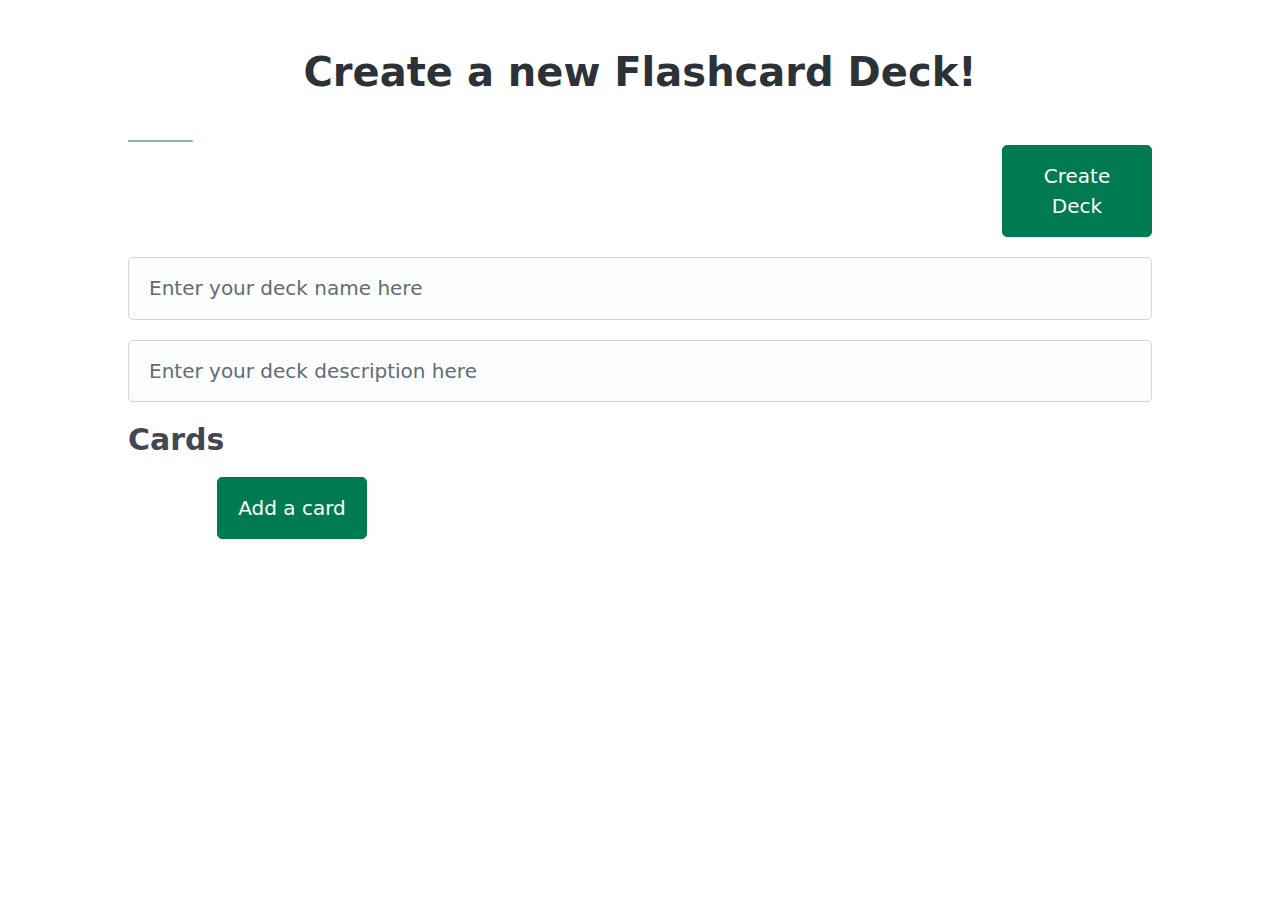
<file: templates/createdeck.html>
<!DOCTYPE html>
<html lang="en">
<head>
    <meta charset="UTF-8">
    <meta name="viewport" content="width=device-width, initial-scale=1.0">
    <title>My Flashcard App</title>
    <link rel="stylesheet" href="../static/pico.blue.css">
    <link rel="stylesheet" href="../static/styles.css">
    <link rel="stylesheet" href="../static/createDeck.css">
    <script src="/scripts/htmx.js"></script>
    <script src="/scripts/deleteCard.js"></script>
</head>
<body>
    <h1>Create a new Flashcard Deck!</h1>
    <a href="/">cancel</a>
    <form action="/createdeck" method="post">
        <button  id="createButton" type="submit">Create Deck</button>
        <input type="text" required placeholder="Enter your deck name here" name="deck_name">
        <input type="text" required placeholder="Enter your deck description here" name="description">
        <h3>Cards</h3>
        <ol id="cards">
            
            <div id="addCardButtonContainer">
                <button id="replaceme"
                        type="button"
                        hx-get="/createcardtemplate"
                        hx-target="#replaceme"
                        hx-swap="outerHTML">
                    
                        Add a card
                </button>
            </div>
            
        </ol>
        
    </form>
</body>
</html>
</file>
<file: static/pico.blue.css>
@charset "UTF-8";
/*!
 * Pico CSS ✨ v2.1.1 (https://picocss.com)
 * Copyright 2019-2025 - Licensed under MIT
 */
/**
 * Styles
 */
:root,
:host {
  --pico-font-family-emoji: "Apple Color Emoji", "Segoe UI Emoji", "Segoe UI Symbol", "Noto Color Emoji";
  --pico-font-family-sans-serif: system-ui, "Segoe UI", Roboto, Oxygen, Ubuntu, Cantarell, Helvetica, Arial, "Helvetica Neue", sans-serif, var(--pico-font-family-emoji);
  --pico-font-family-monospace: ui-monospace, SFMono-Regular, "SF Mono", Menlo, Consolas, "Liberation Mono", monospace, var(--pico-font-family-emoji);
  --pico-font-family: var(--pico-font-family-sans-serif);
  --pico-line-height: 1.5;
  --pico-font-weight: 400;
  --pico-font-size: 100%;
  --pico-text-underline-offset: 0.1rem;
  --pico-border-radius: 0.25rem;
  --pico-border-width: 0.0625rem;
  --pico-outline-width: 0.125rem;
  --pico-transition: 0.2s ease-in-out;
  --pico-spacing: 1rem;
  --pico-typography-spacing-vertical: 1rem;
  --pico-block-spacing-vertical: var(--pico-spacing);
  --pico-block-spacing-horizontal: var(--pico-spacing);
  --pico-form-element-spacing-vertical: 0.75rem;
  --pico-form-element-spacing-horizontal: 1rem;
  --pico-group-box-shadow: 0 0 0 rgba(0, 0, 0, 0);
  --pico-group-box-shadow-focus-with-button: 0 0 0 var(--pico-outline-width) var(--pico-primary-focus);
  --pico-group-box-shadow-focus-with-input: 0 0 0 0.0625rem var(--pico-form-element-border-color);
  --pico-modal-overlay-backdrop-filter: blur(0.375rem);
  --pico-nav-element-spacing-vertical: 1rem;
  --pico-nav-element-spacing-horizontal: 0.5rem;
  --pico-nav-link-spacing-vertical: 0.5rem;
  --pico-nav-link-spacing-horizontal: 0.5rem;
  --pico-nav-breadcrumb-divider: ">";
  --pico-icon-checkbox: url("data:image/svg+xml,%3Csvg xmlns='http://www.w3.org/2000/svg' width='24' height='24' viewBox='0 0 24 24' fill='none' stroke='rgb(255, 255, 255)' stroke-width='4' stroke-linecap='round' stroke-linejoin='round'%3E%3Cpolyline points='20 6 9 17 4 12'%3E%3C/polyline%3E%3C/svg%3E");
  --pico-icon-minus: url("data:image/svg+xml,%3Csvg xmlns='http://www.w3.org/2000/svg' width='24' height='24' viewBox='0 0 24 24' fill='none' stroke='rgb(255, 255, 255)' stroke-width='4' stroke-linecap='round' stroke-linejoin='round'%3E%3Cline x1='5' y1='12' x2='19' y2='12'%3E%3C/line%3E%3C/svg%3E");
  --pico-icon-chevron: url("data:image/svg+xml,%3Csvg xmlns='http://www.w3.org/2000/svg' width='24' height='24' viewBox='0 0 24 24' fill='none' stroke='rgb(136, 145, 164)' stroke-width='2' stroke-linecap='round' stroke-linejoin='round'%3E%3Cpolyline points='6 9 12 15 18 9'%3E%3C/polyline%3E%3C/svg%3E");
  --pico-icon-date: url("data:image/svg+xml,%3Csvg xmlns='http://www.w3.org/2000/svg' width='24' height='24' viewBox='0 0 24 24' fill='none' stroke='rgb(136, 145, 164)' stroke-width='2' stroke-linecap='round' stroke-linejoin='round'%3E%3Crect x='3' y='4' width='18' height='18' rx='2' ry='2'%3E%3C/rect%3E%3Cline x1='16' y1='2' x2='16' y2='6'%3E%3C/line%3E%3Cline x1='8' y1='2' x2='8' y2='6'%3E%3C/line%3E%3Cline x1='3' y1='10' x2='21' y2='10'%3E%3C/line%3E%3C/svg%3E");
  --pico-icon-time: url("data:image/svg+xml,%3Csvg xmlns='http://www.w3.org/2000/svg' width='24' height='24' viewBox='0 0 24 24' fill='none' stroke='rgb(136, 145, 164)' stroke-width='2' stroke-linecap='round' stroke-linejoin='round'%3E%3Ccircle cx='12' cy='12' r='10'%3E%3C/circle%3E%3Cpolyline points='12 6 12 12 16 14'%3E%3C/polyline%3E%3C/svg%3E");
  --pico-icon-search: url("data:image/svg+xml,%3Csvg xmlns='http://www.w3.org/2000/svg' width='24' height='24' viewBox='0 0 24 24' fill='none' stroke='rgb(136, 145, 164)' stroke-width='1.5' stroke-linecap='round' stroke-linejoin='round'%3E%3Ccircle cx='11' cy='11' r='8'%3E%3C/circle%3E%3Cline x1='21' y1='21' x2='16.65' y2='16.65'%3E%3C/line%3E%3C/svg%3E");
  --pico-icon-close: url("data:image/svg+xml,%3Csvg xmlns='http://www.w3.org/2000/svg' width='24' height='24' viewBox='0 0 24 24' fill='none' stroke='rgb(136, 145, 164)' stroke-width='3' stroke-linecap='round' stroke-linejoin='round'%3E%3Cline x1='18' y1='6' x2='6' y2='18'%3E%3C/line%3E%3Cline x1='6' y1='6' x2='18' y2='18'%3E%3C/line%3E%3C/svg%3E");
  --pico-icon-loading: url("data:image/svg+xml,%3Csvg fill='none' height='24' width='24' viewBox='0 0 24 24' xmlns='http://www.w3.org/2000/svg' %3E%3Cstyle%3E g %7B animation: rotate 2s linear infinite; transform-origin: center center; %7D circle %7B stroke-dasharray: 75,100; stroke-dashoffset: -5; animation: dash 1.5s ease-in-out infinite; stroke-linecap: round; %7D @keyframes rotate %7B 0%25 %7B transform: rotate(0deg); %7D 100%25 %7B transform: rotate(360deg); %7D %7D @keyframes dash %7B 0%25 %7B stroke-dasharray: 1,100; stroke-dashoffset: 0; %7D 50%25 %7B stroke-dasharray: 44.5,100; stroke-dashoffset: -17.5; %7D 100%25 %7B stroke-dasharray: 44.5,100; stroke-dashoffset: -62; %7D %7D %3C/style%3E%3Cg%3E%3Ccircle cx='12' cy='12' r='10' fill='none' stroke='rgb(136, 145, 164)' stroke-width='4' /%3E%3C/g%3E%3C/svg%3E");
}
@media (min-width: 576px) {
  :root,
  :host {
    --pico-font-size: 106.25%;
  }
}
@media (min-width: 768px) {
  :root,
  :host {
    --pico-font-size: 112.5%;
  }
}
@media (min-width: 1024px) {
  :root,
  :host {
    --pico-font-size: 118.75%;
  }
}
@media (min-width: 1280px) {
  :root,
  :host {
    --pico-font-size: 125%;
  }
}
@media (min-width: 1536px) {
  :root,
  :host {
    --pico-font-size: 131.25%;
  }
}

a {
  --pico-text-decoration: underline;
}

small {
  --pico-font-size: 0.875em;
}

h1,
h2,
h3,
h4,
h5,
h6 {
  --pico-font-weight: 700;
}

h1 {
  --pico-font-size: 2rem;
  --pico-line-height: 1.125;
  --pico-typography-spacing-top: 3rem;
}

h2 {
  --pico-font-size: 1.75rem;
  --pico-line-height: 1.15;
  --pico-typography-spacing-top: 2.625rem;
}

h3 {
  --pico-font-size: 1.5rem;
  --pico-line-height: 1.175;
  --pico-typography-spacing-top: 2.25rem;
}

h4 {
  --pico-font-size: 1.25rem;
  --pico-line-height: 1.2;
  --pico-typography-spacing-top: 1.874rem;
}

h5 {
  --pico-font-size: 1.125rem;
  --pico-line-height: 1.225;
  --pico-typography-spacing-top: 1.6875rem;
}

h6 {
  --pico-font-size: 1rem;
  --pico-line-height: 1.25;
  --pico-typography-spacing-top: 1.5rem;
}

thead th,
thead td,
tfoot th,
tfoot td {
  --pico-font-weight: 600;
  --pico-border-width: 0.1875rem;
}

pre,
code,
kbd,
samp {
  --pico-font-family: var(--pico-font-family-monospace);
}

kbd {
  --pico-font-weight: bolder;
}

input:not([type=submit],
[type=button],
[type=reset],
[type=checkbox],
[type=radio],
[type=file]),
:where(select, textarea) {
  --pico-outline-width: 0.0625rem;
}

[type=search] {
  --pico-border-radius: 5rem;
}

[type=checkbox],
[type=radio] {
  --pico-border-width: 0.125rem;
}

[type=checkbox][role=switch] {
  --pico-border-width: 0.1875rem;
}

[role=search] {
  --pico-border-radius: 5rem;
}

[role=search] button,
[role=search] [type=submit],
[role=search] [type=button],
[role=search] [role=button],
[role=group] button,
[role=group] [type=submit],
[role=group] [type=button],
[role=group] [role=button] {
  --pico-form-element-spacing-horizontal: 2rem;
}

details summary[role=button]::after {
  filter: brightness(0) invert(1);
}

[aria-busy=true]:not(input, select, textarea):is(button, [type=submit], [type=button], [type=reset], [role=button])::before {
  filter: brightness(0) invert(1);
}

/**
 * Color schemes
 */
[data-theme=dark],
:root:not([data-theme=dark]),
:host(:not([data-theme=dark])) {
  color-scheme: light;
  --pico-background-color: #fff;
  --pico-color: #373c44;
  --pico-text-selection-color: rgba(0, 166, 110, 0.25);
  --pico-muted-color: #646b79;
  --pico-muted-border-color: rgb(231, 234, 239.5);
  --pico-primary: #007a50;
  --pico-primary-background: #007a50;
  --pico-primary-border: var(--pico-primary-background);
  --pico-primary-underline: rgba(0, 122, 80, 0.5);
  --pico-primary-hover: #005f3d;
  --pico-primary-hover-background: #006d46;
  --pico-primary-hover-border: var(--pico-primary-hover-background);
  --pico-primary-hover-underline: var(--pico-primary-hover);
  --pico-primary-focus: rgba(0, 166, 110, 0.5);
  --pico-primary-inverse: #fff;
  --pico-secondary: #5d6b89;
  --pico-secondary-background: #525f7a;
  --pico-secondary-border: var(--pico-secondary-background);
  --pico-secondary-underline: rgba(93, 107, 137, 0.5);
  --pico-secondary-hover: #48536b;
  --pico-secondary-hover-background: #48536b;
  --pico-secondary-hover-border: var(--pico-secondary-hover-background);
  --pico-secondary-hover-underline: var(--pico-secondary-hover);
  --pico-secondary-focus: rgba(93, 107, 137, 0.25);
  --pico-secondary-inverse: #fff;
  --pico-contrast: #181c25;
  --pico-contrast-background: #181c25;
  --pico-contrast-border: var(--pico-contrast-background);
  --pico-contrast-underline: rgba(24, 28, 37, 0.5);
  --pico-contrast-hover: #000;
  --pico-contrast-hover-background: #000;
  --pico-contrast-hover-border: var(--pico-contrast-hover-background);
  --pico-contrast-hover-underline: var(--pico-secondary-hover);
  --pico-contrast-focus: rgba(93, 107, 137, 0.25);
  --pico-contrast-inverse: #fff;
  --pico-box-shadow: 0.0145rem 0.029rem 0.174rem rgba(129, 145, 181, 0.01698), 0.0335rem 0.067rem 0.402rem rgba(129, 145, 181, 0.024), 0.0625rem 0.125rem 0.75rem rgba(129, 145, 181, 0.03), 0.1125rem 0.225rem 1.35rem rgba(129, 145, 181, 0.036), 0.2085rem 0.417rem 2.502rem rgba(129, 145, 181, 0.04302), 0.5rem 1rem 6rem rgba(129, 145, 181, 0.06), 0 0 0 0.0625rem rgba(129, 145, 181, 0.015);
  --pico-h1-color: #2d3138;
  --pico-h2-color: #373c44;
  --pico-h3-color: #424751;
  --pico-h4-color: #4d535e;
  --pico-h5-color: #5c6370;
  --pico-h6-color: #646b79;
  --pico-mark-background-color: rgb(252.5, 230.5, 191.5);
  --pico-mark-color: #0f1114;
  --pico-ins-color: rgb(28.5, 105.5, 84);
  --pico-del-color: rgb(136, 56.5, 53);
  --pico-blockquote-border-color: var(--pico-muted-border-color);
  --pico-blockquote-footer-color: var(--pico-muted-color);
  --pico-button-box-shadow: 0 0 0 rgba(0, 0, 0, 0);
  --pico-button-hover-box-shadow: 0 0 0 rgba(0, 0, 0, 0);
  --pico-table-border-color: var(--pico-muted-border-color);
  --pico-table-row-stripped-background-color: rgba(111, 120, 135, 0.0375);
  --pico-code-background-color: rgb(243, 244.5, 246.75);
  --pico-code-color: #646b79;
  --pico-code-kbd-background-color: var(--pico-color);
  --pico-code-kbd-color: var(--pico-background-color);
  --pico-form-element-background-color: rgb(251, 251.5, 252.25);
  --pico-form-element-selected-background-color: #dfe3eb;
  --pico-form-element-border-color: #cfd5e2;
  --pico-form-element-color: #23262c;
  --pico-form-element-placeholder-color: var(--pico-muted-color);
  --pico-form-element-active-background-color: #fff;
  --pico-form-element-active-border-color: var(--pico-primary-border);
  --pico-form-element-focus-color: var(--pico-primary-border);
  --pico-form-element-disabled-opacity: 0.5;
  --pico-form-element-invalid-border-color: rgb(183.5, 105.5, 106.5);
  --pico-form-element-invalid-active-border-color: rgb(200.25, 79.25, 72.25);
  --pico-form-element-invalid-focus-color: var(--pico-form-element-invalid-active-border-color);
  --pico-form-element-valid-border-color: rgb(76, 154.5, 137.5);
  --pico-form-element-valid-active-border-color: rgb(39, 152.75, 118.75);
  --pico-form-element-valid-focus-color: var(--pico-form-element-valid-active-border-color);
  --pico-switch-background-color: #bfc7d9;
  --pico-switch-checked-background-color: var(--pico-primary-background);
  --pico-switch-color: #fff;
  --pico-switch-thumb-box-shadow: 0 0 0 rgba(0, 0, 0, 0);
  --pico-range-border-color: #dfe3eb;
  --pico-range-active-border-color: #bfc7d9;
  --pico-range-thumb-border-color: var(--pico-background-color);
  --pico-range-thumb-color: var(--pico-secondary-background);
  --pico-range-thumb-active-color: var(--pico-primary-background);
  --pico-accordion-border-color: var(--pico-muted-border-color);
  --pico-accordion-active-summary-color: var(--pico-primary-hover);
  --pico-accordion-close-summary-color: var(--pico-color);
  --pico-accordion-open-summary-color: var(--pico-muted-color);
  --pico-card-background-color: var(--pico-background-color);
  --pico-card-border-color: var(--pico-muted-border-color);
  --pico-card-box-shadow: var(--pico-box-shadow);
  --pico-card-sectioning-background-color: rgb(251, 251.5, 252.25);
  --pico-loading-spinner-opacity: 0.5;
  --pico-modal-overlay-background-color: rgba(232, 234, 237, 0.75);
  --pico-progress-background-color: #dfe3eb;
  --pico-progress-color: var(--pico-primary-background);
  --pico-tooltip-background-color: var(--pico-contrast-background);
  --pico-tooltip-color: var(--pico-contrast-inverse);
  --pico-icon-valid: url("data:image/svg+xml,%3Csvg xmlns='http://www.w3.org/2000/svg' width='24' height='24' viewBox='0 0 24 24' fill='none' stroke='rgb(76, 154.5, 137.5)' stroke-width='2' stroke-linecap='round' stroke-linejoin='round'%3E%3Cpolyline points='20 6 9 17 4 12'%3E%3C/polyline%3E%3C/svg%3E");
  --pico-icon-invalid: url("data:image/svg+xml,%3Csvg xmlns='http://www.w3.org/2000/svg' width='24' height='24' viewBox='0 0 24 24' fill='none' stroke='rgb(200.25, 79.25, 72.25)' stroke-width='2' stroke-linecap='round' stroke-linejoin='round'%3E%3Ccircle cx='12' cy='12' r='10'%3E%3C/circle%3E%3Cline x1='12' y1='8' x2='12' y2='12'%3E%3C/line%3E%3Cline x1='12' y1='16' x2='12.01' y2='16'%3E%3C/line%3E%3C/svg%3E");
}
[data-theme=light] input:is([type=submit],
[type=button],
[type=reset],
[type=checkbox],
[type=radio],
[type=file]),
:root:not([data-theme=dark]) input:is([type=submit],
[type=button],
[type=reset],
[type=checkbox],
[type=radio],
[type=file]),
:host(:not([data-theme=dark])) input:is([type=submit],
[type=button],
[type=reset],
[type=checkbox],
[type=radio],
[type=file]) {
  --pico-form-element-focus-color: var(--pico-primary-focus);
}

@media only screen and (prefers-color-scheme: dark) {
  :root:not([data-theme]),
  :host(:not([data-theme])) {
    color-scheme: dark;
    --pico-background-color: rgb(19, 22.5, 30.5);
    --pico-color: #c2c7d0;
    --pico-text-selection-color: rgba(0, 180, 120, 0.1875);
    --pico-muted-color: #7b8495;
    --pico-muted-border-color: #202632;
    --pico-primary: #00b478;
    --pico-primary-background: #007a50;
    --pico-primary-border: var(--pico-primary-background);
    --pico-primary-underline: rgba(0, 180, 120, 0.5);
    --pico-primary-hover: #00cc88;
    --pico-primary-hover-background: #00895a;
    --pico-primary-hover-border: var(--pico-primary-hover-background);
    --pico-primary-hover-underline: var(--pico-primary-hover);
    --pico-primary-focus: rgba(0, 180, 120, 0.375);
    --pico-primary-inverse: #fff;
    --pico-secondary: #969eaf;
    --pico-secondary-background: #525f7a;
    --pico-secondary-border: var(--pico-secondary-background);
    --pico-secondary-underline: rgba(150, 158, 175, 0.5);
    --pico-secondary-hover: #b3b9c5;
    --pico-secondary-hover-background: #5d6b89;
    --pico-secondary-hover-border: var(--pico-secondary-hover-background);
    --pico-secondary-hover-underline: var(--pico-secondary-hover);
    --pico-secondary-focus: rgba(144, 158, 190, 0.25);
    --pico-secondary-inverse: #fff;
    --pico-contrast: #dfe3eb;
    --pico-contrast-background: #eff1f4;
    --pico-contrast-border: var(--pico-contrast-background);
    --pico-contrast-underline: rgba(223, 227, 235, 0.5);
    --pico-contrast-hover: #fff;
    --pico-contrast-hover-background: #fff;
    --pico-contrast-hover-border: var(--pico-contrast-hover-background);
    --pico-contrast-hover-underline: var(--pico-contrast-hover);
    --pico-contrast-focus: rgba(207, 213, 226, 0.25);
    --pico-contrast-inverse: #000;
    --pico-box-shadow: 0.0145rem 0.029rem 0.174rem rgba(7, 8.5, 12, 0.01698), 0.0335rem 0.067rem 0.402rem rgba(7, 8.5, 12, 0.024), 0.0625rem 0.125rem 0.75rem rgba(7, 8.5, 12, 0.03), 0.1125rem 0.225rem 1.35rem rgba(7, 8.5, 12, 0.036), 0.2085rem 0.417rem 2.502rem rgba(7, 8.5, 12, 0.04302), 0.5rem 1rem 6rem rgba(7, 8.5, 12, 0.06), 0 0 0 0.0625rem rgba(7, 8.5, 12, 0.015);
    --pico-h1-color: #f0f1f3;
    --pico-h2-color: #e0e3e7;
    --pico-h3-color: #c2c7d0;
    --pico-h4-color: #b3b9c5;
    --pico-h5-color: #a4acba;
    --pico-h6-color: #8891a4;
    --pico-mark-background-color: #014063;
    --pico-mark-color: #fff;
    --pico-ins-color: #62af9a;
    --pico-del-color: rgb(205.5, 126, 123);
    --pico-blockquote-border-color: var(--pico-muted-border-color);
    --pico-blockquote-footer-color: var(--pico-muted-color);
    --pico-button-box-shadow: 0 0 0 rgba(0, 0, 0, 0);
    --pico-button-hover-box-shadow: 0 0 0 rgba(0, 0, 0, 0);
    --pico-table-border-color: var(--pico-muted-border-color);
    --pico-table-row-stripped-background-color: rgba(111, 120, 135, 0.0375);
    --pico-code-background-color: rgb(26, 30.5, 40.25);
    --pico-code-color: #8891a4;
    --pico-code-kbd-background-color: var(--pico-color);
    --pico-code-kbd-color: var(--pico-background-color);
    --pico-form-element-background-color: rgb(28, 33, 43.5);
    --pico-form-element-selected-background-color: #2a3140;
    --pico-form-element-border-color: #2a3140;
    --pico-form-element-color: #e0e3e7;
    --pico-form-element-placeholder-color: #8891a4;
    --pico-form-element-active-background-color: rgb(26, 30.5, 40.25);
    --pico-form-element-active-border-color: var(--pico-primary-border);
    --pico-form-element-focus-color: var(--pico-primary-border);
    --pico-form-element-disabled-opacity: 0.5;
    --pico-form-element-invalid-border-color: rgb(149.5, 74, 80);
    --pico-form-element-invalid-active-border-color: rgb(183.25, 63.5, 59);
    --pico-form-element-invalid-focus-color: var(--pico-form-element-invalid-active-border-color);
    --pico-form-element-valid-border-color: #2a7b6f;
    --pico-form-element-valid-active-border-color: rgb(22, 137, 105.5);
    --pico-form-element-valid-focus-color: var(--pico-form-element-valid-active-border-color);
    --pico-switch-background-color: #333c4e;
    --pico-switch-checked-background-color: var(--pico-primary-background);
    --pico-switch-color: #fff;
    --pico-switch-thumb-box-shadow: 0 0 0 rgba(0, 0, 0, 0);
    --pico-range-border-color: #202632;
    --pico-range-active-border-color: #2a3140;
    --pico-range-thumb-border-color: var(--pico-background-color);
    --pico-range-thumb-color: var(--pico-secondary-background);
    --pico-range-thumb-active-color: var(--pico-primary-background);
    --pico-accordion-border-color: var(--pico-muted-border-color);
    --pico-accordion-active-summary-color: var(--pico-primary-hover);
    --pico-accordion-close-summary-color: var(--pico-color);
    --pico-accordion-open-summary-color: var(--pico-muted-color);
    --pico-card-background-color: #181c25;
    --pico-card-border-color: var(--pico-card-background-color);
    --pico-card-box-shadow: var(--pico-box-shadow);
    --pico-card-sectioning-background-color: rgb(26, 30.5, 40.25);
    --pico-loading-spinner-opacity: 0.5;
    --pico-modal-overlay-background-color: rgba(7.5, 8.5, 10, 0.75);
    --pico-progress-background-color: #202632;
    --pico-progress-color: var(--pico-primary-background);
    --pico-tooltip-background-color: var(--pico-contrast-background);
    --pico-tooltip-color: var(--pico-contrast-inverse);
    --pico-icon-valid: url("data:image/svg+xml,%3Csvg xmlns='http://www.w3.org/2000/svg' width='24' height='24' viewBox='0 0 24 24' fill='none' stroke='rgb(42, 123, 111)' stroke-width='2' stroke-linecap='round' stroke-linejoin='round'%3E%3Cpolyline points='20 6 9 17 4 12'%3E%3C/polyline%3E%3C/svg%3E");
    --pico-icon-invalid: url("data:image/svg+xml,%3Csvg xmlns='http://www.w3.org/2000/svg' width='24' height='24' viewBox='0 0 24 24' fill='none' stroke='rgb(149.5, 74, 80)' stroke-width='2' stroke-linecap='round' stroke-linejoin='round'%3E%3Ccircle cx='12' cy='12' r='10'%3E%3C/circle%3E%3Cline x1='12' y1='8' x2='12' y2='12'%3E%3C/line%3E%3Cline x1='12' y1='16' x2='12.01' y2='16'%3E%3C/line%3E%3C/svg%3E");
  }
  :root:not([data-theme]) input:is([type=submit],
  [type=button],
  [type=reset],
  [type=checkbox],
  [type=radio],
  [type=file]),
  :host(:not([data-theme])) input:is([type=submit],
  [type=button],
  [type=reset],
  [type=checkbox],
  [type=radio],
  [type=file]) {
    --pico-form-element-focus-color: var(--pico-primary-focus);
  }
}
[data-theme=dark] {
  color-scheme: dark;
  --pico-background-color: rgb(19, 22.5, 30.5);
  --pico-color: #c2c7d0;
  --pico-text-selection-color: rgba(0, 180, 120, 0.1875);
  --pico-muted-color: #7b8495;
  --pico-muted-border-color: #202632;
  --pico-primary: #00b478;
  --pico-primary-background: #007a50;
  --pico-primary-border: var(--pico-primary-background);
  --pico-primary-underline: rgba(0, 180, 120, 0.5);
  --pico-primary-hover: #00cc88;
  --pico-primary-hover-background: #00895a;
  --pico-primary-hover-border: var(--pico-primary-hover-background);
  --pico-primary-hover-underline: var(--pico-primary-hover);
  --pico-primary-focus: rgba(0, 180, 120, 0.375);
  --pico-primary-inverse: #fff;
  --pico-secondary: #969eaf;
  --pico-secondary-background: #525f7a;
  --pico-secondary-border: var(--pico-secondary-background);
  --pico-secondary-underline: rgba(150, 158, 175, 0.5);
  --pico-secondary-hover: #b3b9c5;
  --pico-secondary-hover-background: #5d6b89;
  --pico-secondary-hover-border: var(--pico-secondary-hover-background);
  --pico-secondary-hover-underline: var(--pico-secondary-hover);
  --pico-secondary-focus: rgba(144, 158, 190, 0.25);
  --pico-secondary-inverse: #fff;
  --pico-contrast: #dfe3eb;
  --pico-contrast-background: #eff1f4;
  --pico-contrast-border: var(--pico-contrast-background);
  --pico-contrast-underline: rgba(223, 227, 235, 0.5);
  --pico-contrast-hover: #fff;
  --pico-contrast-hover-background: #fff;
  --pico-contrast-hover-border: var(--pico-contrast-hover-background);
  --pico-contrast-hover-underline: var(--pico-contrast-hover);
  --pico-contrast-focus: rgba(207, 213, 226, 0.25);
  --pico-contrast-inverse: #000;
  --pico-box-shadow: 0.0145rem 0.029rem 0.174rem rgba(7, 8.5, 12, 0.01698), 0.0335rem 0.067rem 0.402rem rgba(7, 8.5, 12, 0.024), 0.0625rem 0.125rem 0.75rem rgba(7, 8.5, 12, 0.03), 0.1125rem 0.225rem 1.35rem rgba(7, 8.5, 12, 0.036), 0.2085rem 0.417rem 2.502rem rgba(7, 8.5, 12, 0.04302), 0.5rem 1rem 6rem rgba(7, 8.5, 12, 0.06), 0 0 0 0.0625rem rgba(7, 8.5, 12, 0.015);
  --pico-h1-color: #f0f1f3;
  --pico-h2-color: #e0e3e7;
  --pico-h3-color: #c2c7d0;
  --pico-h4-color: #b3b9c5;
  --pico-h5-color: #a4acba;
  --pico-h6-color: #8891a4;
  --pico-mark-background-color: #014063;
  --pico-mark-color: #fff;
  --pico-ins-color: #62af9a;
  --pico-del-color: rgb(205.5, 126, 123);
  --pico-blockquote-border-color: var(--pico-muted-border-color);
  --pico-blockquote-footer-color: var(--pico-muted-color);
  --pico-button-box-shadow: 0 0 0 rgba(0, 0, 0, 0);
  --pico-button-hover-box-shadow: 0 0 0 rgba(0, 0, 0, 0);
  --pico-table-border-color: var(--pico-muted-border-color);
  --pico-table-row-stripped-background-color: rgba(111, 120, 135, 0.0375);
  --pico-code-background-color: rgb(26, 30.5, 40.25);
  --pico-code-color: #8891a4;
  --pico-code-kbd-background-color: var(--pico-color);
  --pico-code-kbd-color: var(--pico-background-color);
  --pico-form-element-background-color: rgb(28, 33, 43.5);
  --pico-form-element-selected-background-color: #2a3140;
  --pico-form-element-border-color: #2a3140;
  --pico-form-element-color: #e0e3e7;
  --pico-form-element-placeholder-color: #8891a4;
  --pico-form-element-active-background-color: rgb(26, 30.5, 40.25);
  --pico-form-element-active-border-color: var(--pico-primary-border);
  --pico-form-element-focus-color: var(--pico-primary-border);
  --pico-form-element-disabled-opacity: 0.5;
  --pico-form-element-invalid-border-color: rgb(149.5, 74, 80);
  --pico-form-element-invalid-active-border-color: rgb(183.25, 63.5, 59);
  --pico-form-element-invalid-focus-color: var(--pico-form-element-invalid-active-border-color);
  --pico-form-element-valid-border-color: #2a7b6f;
  --pico-form-element-valid-active-border-color: rgb(22, 137, 105.5);
  --pico-form-element-valid-focus-color: var(--pico-form-element-valid-active-border-color);
  --pico-switch-background-color: #333c4e;
  --pico-switch-checked-background-color: var(--pico-primary-background);
  --pico-switch-color: #fff;
  --pico-switch-thumb-box-shadow: 0 0 0 rgba(0, 0, 0, 0);
  --pico-range-border-color: #202632;
  --pico-range-active-border-color: #2a3140;
  --pico-range-thumb-border-color: var(--pico-background-color);
  --pico-range-thumb-color: var(--pico-secondary-background);
  --pico-range-thumb-active-color: var(--pico-primary-background);
  --pico-accordion-border-color: var(--pico-muted-border-color);
  --pico-accordion-active-summary-color: var(--pico-primary-hover);
  --pico-accordion-close-summary-color: var(--pico-color);
  --pico-accordion-open-summary-color: var(--pico-muted-color);
  --pico-card-background-color: #181c25;
  --pico-card-border-color: var(--pico-card-background-color);
  --pico-card-box-shadow: var(--pico-box-shadow);
  --pico-card-sectioning-background-color: rgb(26, 30.5, 40.25);
  --pico-loading-spinner-opacity: 0.5;
  --pico-modal-overlay-background-color: rgba(7.5, 8.5, 10, 0.75);
  --pico-progress-background-color: #202632;
  --pico-progress-color: var(--pico-primary-background);
  --pico-tooltip-background-color: var(--pico-contrast-background);
  --pico-tooltip-color: var(--pico-contrast-inverse);
  --pico-icon-valid: url("data:image/svg+xml,%3Csvg xmlns='http://www.w3.org/2000/svg' width='24' height='24' viewBox='0 0 24 24' fill='none' stroke='rgb(42, 123, 111)' stroke-width='2' stroke-linecap='round' stroke-linejoin='round'%3E%3Cpolyline points='20 6 9 17 4 12'%3E%3C/polyline%3E%3C/svg%3E");
  --pico-icon-invalid: url("data:image/svg+xml,%3Csvg xmlns='http://www.w3.org/2000/svg' width='24' height='24' viewBox='0 0 24 24' fill='none' stroke='rgb(149.5, 74, 80)' stroke-width='2' stroke-linecap='round' stroke-linejoin='round'%3E%3Ccircle cx='12' cy='12' r='10'%3E%3C/circle%3E%3Cline x1='12' y1='8' x2='12' y2='12'%3E%3C/line%3E%3Cline x1='12' y1='16' x2='12.01' y2='16'%3E%3C/line%3E%3C/svg%3E");
}
[data-theme=dark] input:is([type=submit],
[type=button],
[type=reset],
[type=checkbox],
[type=radio],
[type=file]) {
  --pico-form-element-focus-color: var(--pico-primary-focus);
}

progress,
[type=checkbox],
[type=radio],
[type=range] {
  accent-color: var(--pico-primary);
}

/**
 * Document
 * Content-box & Responsive typography
 */
*,
*::before,
*::after {
  box-sizing: border-box;
  background-repeat: no-repeat;
}

::before,
::after {
  text-decoration: inherit;
  vertical-align: inherit;
}

:where(:root),
:where(:host) {
  -webkit-tap-highlight-color: transparent;
  -webkit-text-size-adjust: 100%;
  -moz-text-size-adjust: 100%;
  text-size-adjust: 100%;
  background-color: var(--pico-background-color);
  color: var(--pico-color);
  font-weight: var(--pico-font-weight);
  font-size: var(--pico-font-size);
  line-height: var(--pico-line-height);
  font-family: var(--pico-font-family);
  text-underline-offset: var(--pico-text-underline-offset);
  text-rendering: optimizeLegibility;
  overflow-wrap: break-word;
  -moz-tab-size: 4;
  -o-tab-size: 4;
  tab-size: 4;
}

/**
 * Landmarks
 */
body {
  width: 100%;
  margin: 0;
}

main {
  display: block;
}

body > header,
body > main,
body > footer {
  width: 100%;
  margin-right: auto;
  margin-left: auto;
  padding: var(--pico-block-spacing-vertical) var(--pico-block-spacing-horizontal);
}
@media (min-width: 576px) {
  body > header,
  body > main,
  body > footer {
    max-width: 510px;
    padding-right: 0;
    padding-left: 0;
  }
}
@media (min-width: 768px) {
  body > header,
  body > main,
  body > footer {
    max-width: 700px;
  }
}
@media (min-width: 1024px) {
  body > header,
  body > main,
  body > footer {
    max-width: 950px;
  }
}
@media (min-width: 1280px) {
  body > header,
  body > main,
  body > footer {
    max-width: 1200px;
  }
}
@media (min-width: 1536px) {
  body > header,
  body > main,
  body > footer {
    max-width: 1450px;
  }
}

/**
 * Section
 */
section {
  margin-bottom: var(--pico-block-spacing-vertical);
}

/**
 * Typography
 */
b,
strong {
  font-weight: bolder;
}

sub,
sup {
  position: relative;
  font-size: 0.75em;
  line-height: 0;
  vertical-align: baseline;
}

sub {
  bottom: -0.25em;
}

sup {
  top: -0.5em;
}

address,
blockquote,
dl,
ol,
p,
pre,
table,
ul {
  margin-top: 0;
  margin-bottom: var(--pico-typography-spacing-vertical);
  color: var(--pico-color);
  font-style: normal;
  font-weight: var(--pico-font-weight);
}

h1,
h2,
h3,
h4,
h5,
h6 {
  margin-top: 0;
  margin-bottom: var(--pico-typography-spacing-vertical);
  color: var(--pico-color);
  font-weight: var(--pico-font-weight);
  font-size: var(--pico-font-size);
  line-height: var(--pico-line-height);
  font-family: var(--pico-font-family);
}

h1 {
  --pico-color: var(--pico-h1-color);
}

h2 {
  --pico-color: var(--pico-h2-color);
}

h3 {
  --pico-color: var(--pico-h3-color);
}

h4 {
  --pico-color: var(--pico-h4-color);
}

h5 {
  --pico-color: var(--pico-h5-color);
}

h6 {
  --pico-color: var(--pico-h6-color);
}

:where(article, address, blockquote, dl, figure, form, ol, p, pre, table, ul) ~ :is(h1, h2, h3, h4, h5, h6) {
  margin-top: var(--pico-typography-spacing-top);
}

p {
  margin-bottom: var(--pico-typography-spacing-vertical);
}

hgroup {
  margin-bottom: var(--pico-typography-spacing-vertical);
}
hgroup > * {
  margin-top: 0;
  margin-bottom: 0;
}
hgroup > *:not(:first-child):last-child {
  --pico-color: var(--pico-muted-color);
  --pico-font-weight: unset;
  font-size: 1rem;
}

:where(ol, ul) li {
  margin-bottom: calc(var(--pico-typography-spacing-vertical) * 0.25);
}

:where(dl, ol, ul) :where(dl, ol, ul) {
  margin: 0;
  margin-top: calc(var(--pico-typography-spacing-vertical) * 0.25);
}

ul li {
  list-style: none;
}

mark {
  padding: 0.125rem 0.25rem;
  background-color: var(--pico-mark-background-color);
  color: var(--pico-mark-color);
  vertical-align: baseline;
}

blockquote {
  display: block;
  margin: var(--pico-typography-spacing-vertical) 0;
  padding: var(--pico-spacing);
  border-right: none;
  border-left: 0.25rem solid var(--pico-blockquote-border-color);
  border-inline-start: 0.25rem solid var(--pico-blockquote-border-color);
  border-inline-end: none;
}
blockquote footer {
  margin-top: calc(var(--pico-typography-spacing-vertical) * 0.5);
  color: var(--pico-blockquote-footer-color);
}

abbr[title] {
  border-bottom: 1px dotted;
  text-decoration: none;
  cursor: help;
}

ins {
  color: var(--pico-ins-color);
  text-decoration: none;
}

del {
  color: var(--pico-del-color);
}

::-moz-selection {
  background-color: var(--pico-text-selection-color);
}

::selection {
  background-color: var(--pico-text-selection-color);
}

/**
 * Link
 */
:where(a:not([role=button])),
[role=link] {
  --pico-color: var(--pico-primary);
  --pico-background-color: transparent;
  --pico-underline: var(--pico-primary-underline);
  outline: none;
  background-color: var(--pico-background-color);
  color: var(--pico-color);
  -webkit-text-decoration: var(--pico-text-decoration);
  text-decoration: var(--pico-text-decoration);
  text-decoration-color: var(--pico-underline);
  text-underline-offset: 0.125em;
  transition: background-color var(--pico-transition), color var(--pico-transition), box-shadow var(--pico-transition), -webkit-text-decoration var(--pico-transition);
  transition: background-color var(--pico-transition), color var(--pico-transition), text-decoration var(--pico-transition), box-shadow var(--pico-transition);
  transition: background-color var(--pico-transition), color var(--pico-transition), text-decoration var(--pico-transition), box-shadow var(--pico-transition), -webkit-text-decoration var(--pico-transition);
}
:where(a:not([role=button])):is([aria-current]:not([aria-current=false]), :hover, :active, :focus),
[role=link]:is([aria-current]:not([aria-current=false]), :hover, :active, :focus) {
  --pico-color: var(--pico-primary-hover);
  --pico-underline: var(--pico-primary-hover-underline);
  --pico-text-decoration: underline;
}
:where(a:not([role=button])):focus-visible,
[role=link]:focus-visible {
  box-shadow: 0 0 0 var(--pico-outline-width) var(--pico-primary-focus);
}

a[role=button] {
  display: inline-block;
}

/**
 * Button
 */
button {
  margin: 0;
  overflow: visible;
  font-family: inherit;
  text-transform: none;
}

button,
[type=submit],
[type=reset],
[type=button] {
  -webkit-appearance: button;
}

button,
[type=submit],
[type=reset],
[type=button],
[type=file]::file-selector-button,
[role=button] {
  --pico-background-color: var(--pico-primary-background);
  --pico-border-color: var(--pico-primary-border);
  --pico-color: var(--pico-primary-inverse);
  --pico-box-shadow: var(--pico-button-box-shadow, 0 0 0 rgba(0, 0, 0, 0));
  padding: var(--pico-form-element-spacing-vertical) var(--pico-form-element-spacing-horizontal);
  border: var(--pico-border-width) solid var(--pico-border-color);
  border-radius: var(--pico-border-radius);
  outline: none;
  background-color: var(--pico-background-color);
  box-shadow: var(--pico-box-shadow);
  color: var(--pico-color);
  font-weight: var(--pico-font-weight);
  font-size: 1rem;
  line-height: var(--pico-line-height);
  text-align: center;
  text-decoration: none;
  cursor: pointer;
  -webkit-user-select: none;
  -moz-user-select: none;
  user-select: none;
  transition: background-color var(--pico-transition), border-color var(--pico-transition), color var(--pico-transition), box-shadow var(--pico-transition);
}
button:is([aria-current]:not([aria-current=false])), button:is(:hover, :active, :focus),
[type=submit]:is([aria-current]:not([aria-current=false])),
[type=submit]:is(:hover, :active, :focus),
[type=reset]:is([aria-current]:not([aria-current=false])),
[type=reset]:is(:hover, :active, :focus),
[type=button]:is([aria-current]:not([aria-current=false])),
[type=button]:is(:hover, :active, :focus),
[type=file]::file-selector-button:is([aria-current]:not([aria-current=false])),
[type=file]::file-selector-button:is(:hover, :active, :focus),
[role=button]:is([aria-current]:not([aria-current=false])),
[role=button]:is(:hover, :active, :focus) {
  --pico-background-color: var(--pico-primary-hover-background);
  --pico-border-color: var(--pico-primary-hover-border);
  --pico-box-shadow: var(--pico-button-hover-box-shadow, 0 0 0 rgba(0, 0, 0, 0));
  --pico-color: var(--pico-primary-inverse);
}
button:focus, button:is([aria-current]:not([aria-current=false])):focus,
[type=submit]:focus,
[type=submit]:is([aria-current]:not([aria-current=false])):focus,
[type=reset]:focus,
[type=reset]:is([aria-current]:not([aria-current=false])):focus,
[type=button]:focus,
[type=button]:is([aria-current]:not([aria-current=false])):focus,
[type=file]::file-selector-button:focus,
[type=file]::file-selector-button:is([aria-current]:not([aria-current=false])):focus,
[role=button]:focus,
[role=button]:is([aria-current]:not([aria-current=false])):focus {
  --pico-box-shadow: var(--pico-button-hover-box-shadow, 0 0 0 rgba(0, 0, 0, 0)), 0 0 0 var(--pico-outline-width) var(--pico-primary-focus);
}

[type=submit],
[type=reset],
[type=button] {
  margin-bottom: var(--pico-spacing);
}

[type=reset],
[type=file]::file-selector-button {
  --pico-background-color: var(--pico-secondary-background);
  --pico-border-color: var(--pico-secondary-border);
  --pico-color: var(--pico-secondary-inverse);
  cursor: pointer;
}
[type=reset]:is([aria-current]:not([aria-current=false]), :hover, :active, :focus),
[type=file]::file-selector-button:is([aria-current]:not([aria-current=false]), :hover, :active, :focus) {
  --pico-background-color: var(--pico-secondary-hover-background);
  --pico-border-color: var(--pico-secondary-hover-border);
  --pico-color: var(--pico-secondary-inverse);
}
[type=reset]:focus,
[type=file]::file-selector-button:focus {
  --pico-box-shadow: var(--pico-button-hover-box-shadow, 0 0 0 rgba(0, 0, 0, 0)), 0 0 0 var(--pico-outline-width) var(--pico-secondary-focus);
}

:where(button, [type=submit], [type=reset], [type=button], [role=button])[disabled],
:where(fieldset[disabled]) :is(button, [type=submit], [type=button], [type=reset], [role=button]) {
  opacity: 0.5;
  pointer-events: none;
}

/**
 * Table
 */
:where(table) {
  width: 100%;
  border-collapse: collapse;
  border-spacing: 0;
  text-indent: 0;
}

th,
td {
  padding: calc(var(--pico-spacing) / 2) var(--pico-spacing);
  border-bottom: var(--pico-border-width) solid var(--pico-table-border-color);
  background-color: var(--pico-background-color);
  color: var(--pico-color);
  font-weight: var(--pico-font-weight);
  text-align: left;
  text-align: start;
}

tfoot th,
tfoot td {
  border-top: var(--pico-border-width) solid var(--pico-table-border-color);
  border-bottom: 0;
}

table.striped tbody tr:nth-child(odd) th,
table.striped tbody tr:nth-child(odd) td {
  background-color: var(--pico-table-row-stripped-background-color);
}

/**
 * Embedded content
 */
:where(audio, canvas, iframe, img, svg, video) {
  vertical-align: middle;
}

audio,
video {
  display: inline-block;
}

audio:not([controls]) {
  display: none;
  height: 0;
}

:where(iframe) {
  border-style: none;
}

img {
  max-width: 100%;
  height: auto;
  border-style: none;
}

:where(svg:not([fill])) {
  fill: currentColor;
}

svg:not(:root),
svg:not(:host) {
  overflow: hidden;
}

/**
 * Code
 */
pre,
code,
kbd,
samp {
  font-size: 0.875em;
  font-family: var(--pico-font-family);
}

pre code,
pre samp {
  font-size: inherit;
  font-family: inherit;
}

pre {
  -ms-overflow-style: scrollbar;
  overflow: auto;
}

pre,
code,
kbd,
samp {
  border-radius: var(--pico-border-radius);
  background: var(--pico-code-background-color);
  color: var(--pico-code-color);
  font-weight: var(--pico-font-weight);
  line-height: initial;
}

code,
kbd,
samp {
  display: inline-block;
  padding: 0.375rem;
}

pre {
  display: block;
  margin-bottom: var(--pico-spacing);
  overflow-x: auto;
}
pre > code,
pre > samp {
  display: block;
  padding: var(--pico-spacing);
  background: none;
  line-height: var(--pico-line-height);
}

kbd {
  background-color: var(--pico-code-kbd-background-color);
  color: var(--pico-code-kbd-color);
  vertical-align: baseline;
}

/**
 * Figure
 */
figure {
  display: block;
  margin: 0;
  padding: 0;
}
figure figcaption {
  padding: calc(var(--pico-spacing) * 0.5) 0;
  color: var(--pico-muted-color);
}

/**
 * Misc
 */
hr {
  height: 0;
  margin: var(--pico-typography-spacing-vertical) 0;
  border: 0;
  border-top: 1px solid var(--pico-muted-border-color);
  color: inherit;
}

[hidden],
template {
  display: none !important;
}

canvas {
  display: inline-block;
}

/**
 * Basics form elements
 */
input,
optgroup,
select,
textarea {
  margin: 0;
  font-size: 1rem;
  line-height: var(--pico-line-height);
  font-family: inherit;
  letter-spacing: inherit;
}

input {
  overflow: visible;
}

select {
  text-transform: none;
}

legend {
  max-width: 100%;
  padding: 0;
  color: inherit;
  white-space: normal;
}

textarea {
  overflow: auto;
}

[type=checkbox],
[type=radio] {
  padding: 0;
}

::-webkit-inner-spin-button,
::-webkit-outer-spin-button {
  height: auto;
}

[type=search] {
  -webkit-appearance: textfield;
  outline-offset: -2px;
}

[type=search]::-webkit-search-decoration {
  -webkit-appearance: none;
}

::-webkit-file-upload-button {
  -webkit-appearance: button;
  font: inherit;
}

::-moz-focus-inner {
  padding: 0;
  border-style: none;
}

:-moz-focusring {
  outline: none;
}

:-moz-ui-invalid {
  box-shadow: none;
}

::-ms-expand {
  display: none;
}

[type=file],
[type=range] {
  padding: 0;
  border-width: 0;
}

input:not([type=checkbox], [type=radio], [type=range]) {
  height: calc(1rem * var(--pico-line-height) + var(--pico-form-element-spacing-vertical) * 2 + var(--pico-border-width) * 2);
}

fieldset {
  width: 100%;
  margin: 0;
  margin-bottom: var(--pico-spacing);
  padding: 0;
  border: 0;
}

label,
fieldset legend {
  display: block;
  margin-bottom: calc(var(--pico-spacing) * 0.375);
  color: var(--pico-color);
  font-weight: var(--pico-form-label-font-weight, var(--pico-font-weight));
}

fieldset legend {
  margin-bottom: calc(var(--pico-spacing) * 0.5);
}

input:not([type=checkbox], [type=radio]),
button[type=submit],
select,
textarea {
  width: 100%;
}

input:not([type=checkbox], [type=radio], [type=range], [type=file]),
select,
textarea {
  -webkit-appearance: none;
  -moz-appearance: none;
  appearance: none;
  padding: var(--pico-form-element-spacing-vertical) var(--pico-form-element-spacing-horizontal);
}

input,
select,
textarea {
  --pico-background-color: var(--pico-form-element-background-color);
  --pico-border-color: var(--pico-form-element-border-color);
  --pico-color: var(--pico-form-element-color);
  --pico-box-shadow: none;
  border: var(--pico-border-width) solid var(--pico-border-color);
  border-radius: var(--pico-border-radius);
  outline: none;
  background-color: var(--pico-background-color);
  box-shadow: var(--pico-box-shadow);
  color: var(--pico-color);
  font-weight: var(--pico-font-weight);
  transition: background-color var(--pico-transition), border-color var(--pico-transition), color var(--pico-transition), box-shadow var(--pico-transition);
}

input:not([type=submit],
[type=button],
[type=reset],
[type=checkbox],
[type=radio],
[readonly]):is(:active, :focus),
:where(select, textarea):not([readonly]):is(:active, :focus) {
  --pico-background-color: var(--pico-form-element-active-background-color);
}

input:not([type=submit], [type=button], [type=reset], [role=switch], [readonly]):is(:active, :focus),
:where(select, textarea):not([readonly]):is(:active, :focus) {
  --pico-border-color: var(--pico-form-element-active-border-color);
}

input:not([type=submit],
[type=button],
[type=reset],
[type=range],
[type=file],
[readonly]):focus,
:where(select, textarea):not([readonly]):focus {
  --pico-box-shadow: 0 0 0 var(--pico-outline-width) var(--pico-form-element-focus-color);
}

input:not([type=submit], [type=button], [type=reset])[disabled],
select[disabled],
textarea[disabled],
label[aria-disabled=true],
:where(fieldset[disabled]) :is(input:not([type=submit], [type=button], [type=reset]), select, textarea) {
  opacity: var(--pico-form-element-disabled-opacity);
  pointer-events: none;
}

label[aria-disabled=true] input[disabled] {
  opacity: 1;
}

:where(input, select, textarea):not([type=checkbox],
[type=radio],
[type=date],
[type=datetime-local],
[type=month],
[type=time],
[type=week],
[type=range])[aria-invalid] {
  padding-right: calc(var(--pico-form-element-spacing-horizontal) + 1.5rem) !important;
  padding-left: var(--pico-form-element-spacing-horizontal);
  padding-inline-start: var(--pico-form-element-spacing-horizontal) !important;
  padding-inline-end: calc(var(--pico-form-element-spacing-horizontal) + 1.5rem) !important;
  background-position: center right 0.75rem;
  background-size: 1rem auto;
  background-repeat: no-repeat;
}
:where(input, select, textarea):not([type=checkbox],
[type=radio],
[type=date],
[type=datetime-local],
[type=month],
[type=time],
[type=week],
[type=range])[aria-invalid=false]:not(select) {
  background-image: var(--pico-icon-valid);
}
:where(input, select, textarea):not([type=checkbox],
[type=radio],
[type=date],
[type=datetime-local],
[type=month],
[type=time],
[type=week],
[type=range])[aria-invalid=true]:not(select) {
  background-image: var(--pico-icon-invalid);
}
:where(input, select, textarea)[aria-invalid=false] {
  --pico-border-color: var(--pico-form-element-valid-border-color);
}
:where(input, select, textarea)[aria-invalid=false]:is(:active, :focus) {
  --pico-border-color: var(--pico-form-element-valid-active-border-color) !important;
}
:where(input, select, textarea)[aria-invalid=false]:is(:active, :focus):not([type=checkbox], [type=radio]) {
  --pico-box-shadow: 0 0 0 var(--pico-outline-width) var(--pico-form-element-valid-focus-color) !important;
}
:where(input, select, textarea)[aria-invalid=true] {
  --pico-border-color: var(--pico-form-element-invalid-border-color);
}
:where(input, select, textarea)[aria-invalid=true]:is(:active, :focus) {
  --pico-border-color: var(--pico-form-element-invalid-active-border-color) !important;
}
:where(input, select, textarea)[aria-invalid=true]:is(:active, :focus):not([type=checkbox], [type=radio]) {
  --pico-box-shadow: 0 0 0 var(--pico-outline-width) var(--pico-form-element-invalid-focus-color) !important;
}

[dir=rtl] :where(input, select, textarea):not([type=checkbox], [type=radio]):is([aria-invalid], [aria-invalid=true], [aria-invalid=false]) {
  background-position: center left 0.75rem;
}

input::placeholder,
input::-webkit-input-placeholder,
textarea::placeholder,
textarea::-webkit-input-placeholder,
select:invalid {
  color: var(--pico-form-element-placeholder-color);
  opacity: 1;
}

input:not([type=checkbox], [type=radio]),
select,
textarea {
  margin-bottom: var(--pico-spacing);
}

select::-ms-expand {
  border: 0;
  background-color: transparent;
}
select:not([multiple], [size]) {
  padding-right: calc(var(--pico-form-element-spacing-horizontal) + 1.5rem);
  padding-left: var(--pico-form-element-spacing-horizontal);
  padding-inline-start: var(--pico-form-element-spacing-horizontal);
  padding-inline-end: calc(var(--pico-form-element-spacing-horizontal) + 1.5rem);
  background-image: var(--pico-icon-chevron);
  background-position: center right 0.75rem;
  background-size: 1rem auto;
  background-repeat: no-repeat;
}
select[multiple] option:checked {
  background: var(--pico-form-element-selected-background-color);
  color: var(--pico-form-element-color);
}

[dir=rtl] select:not([multiple], [size]) {
  background-position: center left 0.75rem;
}

textarea {
  display: block;
  resize: vertical;
}
textarea[aria-invalid] {
  --pico-icon-height: calc(1rem * var(--pico-line-height) + var(--pico-form-element-spacing-vertical) * 2 + var(--pico-border-width) * 2);
  background-position: top right 0.75rem !important;
  background-size: 1rem var(--pico-icon-height) !important;
}

:where(input, select, textarea, fieldset) + small {
  display: block;
  width: 100%;
  margin-top: calc(var(--pico-spacing) * -0.75);
  margin-bottom: var(--pico-spacing);
  color: var(--pico-muted-color);
}
:where(input, select, textarea, fieldset)[aria-invalid=false] + small {
  color: var(--pico-ins-color);
}
:where(input, select, textarea, fieldset)[aria-invalid=true] + small {
  color: var(--pico-del-color);
}

label > :where(input, select, textarea) {
  margin-top: calc(var(--pico-spacing) * 0.25);
}

/**
 * Checkboxes, Radios and Switches
 */
label:has([type=checkbox], [type=radio]) {
  width: -moz-fit-content;
  width: fit-content;
  cursor: pointer;
}

[type=checkbox],
[type=radio] {
  -webkit-appearance: none;
  -moz-appearance: none;
  appearance: none;
  width: 1.25em;
  height: 1.25em;
  margin-top: -0.125em;
  margin-inline-end: 0.5em;
  border-width: var(--pico-border-width);
  vertical-align: middle;
  cursor: pointer;
}
[type=checkbox]::-ms-check,
[type=radio]::-ms-check {
  display: none;
}
[type=checkbox]:checked, [type=checkbox]:checked:active, [type=checkbox]:checked:focus,
[type=radio]:checked,
[type=radio]:checked:active,
[type=radio]:checked:focus {
  --pico-background-color: var(--pico-primary-background);
  --pico-border-color: var(--pico-primary-border);
  background-image: var(--pico-icon-checkbox);
  background-position: center;
  background-size: 0.75em auto;
  background-repeat: no-repeat;
}
[type=checkbox] ~ label,
[type=radio] ~ label {
  display: inline-block;
  margin-bottom: 0;
  cursor: pointer;
}
[type=checkbox] ~ label:not(:last-of-type),
[type=radio] ~ label:not(:last-of-type) {
  margin-inline-end: 1em;
}

[type=checkbox]:indeterminate {
  --pico-background-color: var(--pico-primary-background);
  --pico-border-color: var(--pico-primary-border);
  background-image: var(--pico-icon-minus);
  background-position: center;
  background-size: 0.75em auto;
  background-repeat: no-repeat;
}

[type=radio] {
  border-radius: 50%;
}
[type=radio]:checked, [type=radio]:checked:active, [type=radio]:checked:focus {
  --pico-background-color: var(--pico-primary-inverse);
  border-width: 0.35em;
  background-image: none;
}

[type=checkbox][role=switch] {
  --pico-background-color: var(--pico-switch-background-color);
  --pico-color: var(--pico-switch-color);
  width: 2.25em;
  height: 1.25em;
  border: var(--pico-border-width) solid var(--pico-border-color);
  border-radius: 1.25em;
  background-color: var(--pico-background-color);
  line-height: 1.25em;
}
[type=checkbox][role=switch]:not([aria-invalid]) {
  --pico-border-color: var(--pico-switch-background-color);
}
[type=checkbox][role=switch]:before {
  display: block;
  aspect-ratio: 1;
  height: 100%;
  border-radius: 50%;
  background-color: var(--pico-color);
  box-shadow: var(--pico-switch-thumb-box-shadow);
  content: "";
  transition: margin 0.1s ease-in-out;
}
[type=checkbox][role=switch]:focus {
  --pico-background-color: var(--pico-switch-background-color);
  --pico-border-color: var(--pico-switch-background-color);
}
[type=checkbox][role=switch]:checked {
  --pico-background-color: var(--pico-switch-checked-background-color);
  --pico-border-color: var(--pico-switch-checked-background-color);
  background-image: none;
}
[type=checkbox][role=switch]:checked::before {
  margin-inline-start: calc(2.25em - 1.25em);
}
[type=checkbox][role=switch][disabled] {
  --pico-background-color: var(--pico-border-color);
}

[type=checkbox][aria-invalid=false]:checked, [type=checkbox][aria-invalid=false]:checked:active, [type=checkbox][aria-invalid=false]:checked:focus,
[type=checkbox][role=switch][aria-invalid=false]:checked,
[type=checkbox][role=switch][aria-invalid=false]:checked:active,
[type=checkbox][role=switch][aria-invalid=false]:checked:focus {
  --pico-background-color: var(--pico-form-element-valid-border-color);
}
[type=checkbox]:checked[aria-invalid=true], [type=checkbox]:checked:active[aria-invalid=true], [type=checkbox]:checked:focus[aria-invalid=true],
[type=checkbox][role=switch]:checked[aria-invalid=true],
[type=checkbox][role=switch]:checked:active[aria-invalid=true],
[type=checkbox][role=switch]:checked:focus[aria-invalid=true] {
  --pico-background-color: var(--pico-form-element-invalid-border-color);
}

[type=checkbox][aria-invalid=false]:checked, [type=checkbox][aria-invalid=false]:checked:active, [type=checkbox][aria-invalid=false]:checked:focus,
[type=radio][aria-invalid=false]:checked,
[type=radio][aria-invalid=false]:checked:active,
[type=radio][aria-invalid=false]:checked:focus,
[type=checkbox][role=switch][aria-invalid=false]:checked,
[type=checkbox][role=switch][aria-invalid=false]:checked:active,
[type=checkbox][role=switch][aria-invalid=false]:checked:focus {
  --pico-border-color: var(--pico-form-element-valid-border-color);
}
[type=checkbox]:checked[aria-invalid=true], [type=checkbox]:checked:active[aria-invalid=true], [type=checkbox]:checked:focus[aria-invalid=true],
[type=radio]:checked[aria-invalid=true],
[type=radio]:checked:active[aria-invalid=true],
[type=radio]:checked:focus[aria-invalid=true],
[type=checkbox][role=switch]:checked[aria-invalid=true],
[type=checkbox][role=switch]:checked:active[aria-invalid=true],
[type=checkbox][role=switch]:checked:focus[aria-invalid=true] {
  --pico-border-color: var(--pico-form-element-invalid-border-color);
}

/**
 * Input type color
 */
[type=color]::-webkit-color-swatch-wrapper {
  padding: 0;
}
[type=color]::-moz-focus-inner {
  padding: 0;
}
[type=color]::-webkit-color-swatch {
  border: 0;
  border-radius: calc(var(--pico-border-radius) * 0.5);
}
[type=color]::-moz-color-swatch {
  border: 0;
  border-radius: calc(var(--pico-border-radius) * 0.5);
}

/**
 * Input type datetime
 */
input:not([type=checkbox], [type=radio], [type=range], [type=file]):is([type=date], [type=datetime-local], [type=month], [type=time], [type=week]) {
  --pico-icon-position: 0.75rem;
  --pico-icon-width: 1rem;
  padding-right: calc(var(--pico-icon-width) + var(--pico-icon-position));
  background-image: var(--pico-icon-date);
  background-position: center right var(--pico-icon-position);
  background-size: var(--pico-icon-width) auto;
  background-repeat: no-repeat;
}
input:not([type=checkbox], [type=radio], [type=range], [type=file])[type=time] {
  background-image: var(--pico-icon-time);
}

[type=date]::-webkit-calendar-picker-indicator,
[type=datetime-local]::-webkit-calendar-picker-indicator,
[type=month]::-webkit-calendar-picker-indicator,
[type=time]::-webkit-calendar-picker-indicator,
[type=week]::-webkit-calendar-picker-indicator {
  width: var(--pico-icon-width);
  margin-right: calc(var(--pico-icon-width) * -1);
  margin-left: var(--pico-icon-position);
  opacity: 0;
}

@-moz-document url-prefix() {
  [type=date],
  [type=datetime-local],
  [type=month],
  [type=time],
  [type=week] {
    padding-right: var(--pico-form-element-spacing-horizontal) !important;
    background-image: none !important;
  }
}
[dir=rtl] :is([type=date], [type=datetime-local], [type=month], [type=time], [type=week]) {
  text-align: right;
}

/**
 * Input type file
 */
[type=file] {
  --pico-color: var(--pico-muted-color);
  margin-left: calc(var(--pico-outline-width) * -1);
  padding: calc(var(--pico-form-element-spacing-vertical) * 0.5) 0;
  padding-left: var(--pico-outline-width);
  border: 0;
  border-radius: 0;
  background: none;
}
[type=file]::file-selector-button {
  margin-right: calc(var(--pico-spacing) / 2);
  padding: calc(var(--pico-form-element-spacing-vertical) * 0.5) var(--pico-form-element-spacing-horizontal);
}
[type=file]:is(:hover, :active, :focus)::file-selector-button {
  --pico-background-color: var(--pico-secondary-hover-background);
  --pico-border-color: var(--pico-secondary-hover-border);
}
[type=file]:focus::file-selector-button {
  --pico-box-shadow: var(--pico-button-hover-box-shadow, 0 0 0 rgba(0, 0, 0, 0)), 0 0 0 var(--pico-outline-width) var(--pico-secondary-focus);
}

/**
 * Input type range
 */
[type=range] {
  -webkit-appearance: none;
  -moz-appearance: none;
  appearance: none;
  width: 100%;
  height: 1.25rem;
  background: none;
}
[type=range]::-webkit-slider-runnable-track {
  width: 100%;
  height: 0.375rem;
  border-radius: var(--pico-border-radius);
  background-color: var(--pico-range-border-color);
  -webkit-transition: background-color var(--pico-transition), box-shadow var(--pico-transition);
  transition: background-color var(--pico-transition), box-shadow var(--pico-transition);
}
[type=range]::-moz-range-track {
  width: 100%;
  height: 0.375rem;
  border-radius: var(--pico-border-radius);
  background-color: var(--pico-range-border-color);
  -moz-transition: background-color var(--pico-transition), box-shadow var(--pico-transition);
  transition: background-color var(--pico-transition), box-shadow var(--pico-transition);
}
[type=range]::-ms-track {
  width: 100%;
  height: 0.375rem;
  border-radius: var(--pico-border-radius);
  background-color: var(--pico-range-border-color);
  -ms-transition: background-color var(--pico-transition), box-shadow var(--pico-transition);
  transition: background-color var(--pico-transition), box-shadow var(--pico-transition);
}
[type=range]::-webkit-slider-thumb {
  -webkit-appearance: none;
  width: 1.25rem;
  height: 1.25rem;
  margin-top: -0.4375rem;
  border: 2px solid var(--pico-range-thumb-border-color);
  border-radius: 50%;
  background-color: var(--pico-range-thumb-color);
  cursor: pointer;
  -webkit-transition: background-color var(--pico-transition), transform var(--pico-transition);
  transition: background-color var(--pico-transition), transform var(--pico-transition);
}
[type=range]::-moz-range-thumb {
  -webkit-appearance: none;
  width: 1.25rem;
  height: 1.25rem;
  margin-top: -0.4375rem;
  border: 2px solid var(--pico-range-thumb-border-color);
  border-radius: 50%;
  background-color: var(--pico-range-thumb-color);
  cursor: pointer;
  -moz-transition: background-color var(--pico-transition), transform var(--pico-transition);
  transition: background-color var(--pico-transition), transform var(--pico-transition);
}
[type=range]::-ms-thumb {
  -webkit-appearance: none;
  width: 1.25rem;
  height: 1.25rem;
  margin-top: -0.4375rem;
  border: 2px solid var(--pico-range-thumb-border-color);
  border-radius: 50%;
  background-color: var(--pico-range-thumb-color);
  cursor: pointer;
  -ms-transition: background-color var(--pico-transition), transform var(--pico-transition);
  transition: background-color var(--pico-transition), transform var(--pico-transition);
}
[type=range]:active, [type=range]:focus-within {
  --pico-range-border-color: var(--pico-range-active-border-color);
  --pico-range-thumb-color: var(--pico-range-thumb-active-color);
}
[type=range]:active::-webkit-slider-thumb {
  transform: scale(1.25);
}
[type=range]:active::-moz-range-thumb {
  transform: scale(1.25);
}
[type=range]:active::-ms-thumb {
  transform: scale(1.25);
}

/**
 * Input type search
 */
input:not([type=checkbox], [type=radio], [type=range], [type=file])[type=search] {
  padding-inline-start: calc(var(--pico-form-element-spacing-horizontal) + 1.75rem);
  background-image: var(--pico-icon-search);
  background-position: center left calc(var(--pico-form-element-spacing-horizontal) + 0.125rem);
  background-size: 1rem auto;
  background-repeat: no-repeat;
}
input:not([type=checkbox], [type=radio], [type=range], [type=file])[type=search][aria-invalid] {
  padding-inline-start: calc(var(--pico-form-element-spacing-horizontal) + 1.75rem) !important;
  background-position: center left 1.125rem, center right 0.75rem;
}
input:not([type=checkbox], [type=radio], [type=range], [type=file])[type=search][aria-invalid=false] {
  background-image: var(--pico-icon-search), var(--pico-icon-valid);
}
input:not([type=checkbox], [type=radio], [type=range], [type=file])[type=search][aria-invalid=true] {
  background-image: var(--pico-icon-search), var(--pico-icon-invalid);
}

[dir=rtl] :where(input):not([type=checkbox], [type=radio], [type=range], [type=file])[type=search] {
  background-position: center right 1.125rem;
}
[dir=rtl] :where(input):not([type=checkbox], [type=radio], [type=range], [type=file])[type=search][aria-invalid] {
  background-position: center right 1.125rem, center left 0.75rem;
}

/**
 * Accordion (<details>)
 */
details {
  display: block;
  margin-bottom: var(--pico-spacing);
}
details summary {
  line-height: 1rem;
  list-style-type: none;
  cursor: pointer;
  transition: color var(--pico-transition);
}
details summary:not([role]) {
  color: var(--pico-accordion-close-summary-color);
}
details summary::-webkit-details-marker {
  display: none;
}
details summary::marker {
  display: none;
}
details summary::-moz-list-bullet {
  list-style-type: none;
}
details summary::after {
  display: block;
  width: 1rem;
  height: 1rem;
  margin-inline-start: calc(var(--pico-spacing, 1rem) * 0.5);
  float: right;
  transform: rotate(-90deg);
  background-image: var(--pico-icon-chevron);
  background-position: right center;
  background-size: 1rem auto;
  background-repeat: no-repeat;
  content: "";
  transition: transform var(--pico-transition);
}
details summary:focus {
  outline: none;
}
details summary:focus:not([role]) {
  color: var(--pico-accordion-active-summary-color);
}
details summary:focus-visible:not([role]) {
  outline: var(--pico-outline-width) solid var(--pico-primary-focus);
  outline-offset: calc(var(--pico-spacing, 1rem) * 0.5);
  color: var(--pico-primary);
}
details summary[role=button] {
  width: 100%;
  text-align: left;
}
details summary[role=button]::after {
  height: calc(1rem * var(--pico-line-height, 1.5));
}
details[open] > summary {
  margin-bottom: var(--pico-spacing);
}
details[open] > summary:not([role]):not(:focus) {
  color: var(--pico-accordion-open-summary-color);
}
details[open] > summary::after {
  transform: rotate(0);
}

[dir=rtl] details summary {
  text-align: right;
}
[dir=rtl] details summary::after {
  float: left;
  background-position: left center;
}

/**
 * Card (<article>)
 */
article {
  margin-bottom: var(--pico-block-spacing-vertical);
  padding: var(--pico-block-spacing-vertical) var(--pico-block-spacing-horizontal);
  border-radius: var(--pico-border-radius);
  background: var(--pico-card-background-color);
  box-shadow: var(--pico-card-box-shadow);
}
article > header,
article > footer {
  margin-right: calc(var(--pico-block-spacing-horizontal) * -1);
  margin-left: calc(var(--pico-block-spacing-horizontal) * -1);
  padding: calc(var(--pico-block-spacing-vertical) * 0.66) var(--pico-block-spacing-horizontal);
  background-color: var(--pico-card-sectioning-background-color);
}
article > header {
  margin-top: calc(var(--pico-block-spacing-vertical) * -1);
  margin-bottom: var(--pico-block-spacing-vertical);
  border-bottom: var(--pico-border-width) solid var(--pico-card-border-color);
  border-top-right-radius: var(--pico-border-radius);
  border-top-left-radius: var(--pico-border-radius);
}
article > footer {
  margin-top: var(--pico-block-spacing-vertical);
  margin-bottom: calc(var(--pico-block-spacing-vertical) * -1);
  border-top: var(--pico-border-width) solid var(--pico-card-border-color);
  border-bottom-right-radius: var(--pico-border-radius);
  border-bottom-left-radius: var(--pico-border-radius);
}

/**
 * Group ([role="group"], [role="search"])
 */
[role=search],
[role=group] {
  display: inline-flex;
  position: relative;
  width: 100%;
  margin-bottom: var(--pico-spacing);
  border-radius: var(--pico-border-radius);
  box-shadow: var(--pico-group-box-shadow, 0 0 0 rgba(0, 0, 0, 0));
  vertical-align: middle;
  transition: box-shadow var(--pico-transition);
}
[role=search] > *,
[role=search] input:not([type=checkbox], [type=radio]),
[role=search] select,
[role=group] > *,
[role=group] input:not([type=checkbox], [type=radio]),
[role=group] select {
  position: relative;
  flex: 1 1 auto;
  margin-bottom: 0;
}
[role=search] > *:not(:first-child),
[role=search] input:not([type=checkbox], [type=radio]):not(:first-child),
[role=search] select:not(:first-child),
[role=group] > *:not(:first-child),
[role=group] input:not([type=checkbox], [type=radio]):not(:first-child),
[role=group] select:not(:first-child) {
  margin-left: 0;
  border-top-left-radius: 0;
  border-bottom-left-radius: 0;
}
[role=search] > *:not(:last-child),
[role=search] input:not([type=checkbox], [type=radio]):not(:last-child),
[role=search] select:not(:last-child),
[role=group] > *:not(:last-child),
[role=group] input:not([type=checkbox], [type=radio]):not(:last-child),
[role=group] select:not(:last-child) {
  border-top-right-radius: 0;
  border-bottom-right-radius: 0;
}
[role=search] > *:focus,
[role=search] input:not([type=checkbox], [type=radio]):focus,
[role=search] select:focus,
[role=group] > *:focus,
[role=group] input:not([type=checkbox], [type=radio]):focus,
[role=group] select:focus {
  z-index: 2;
}
[role=search] button:not(:first-child),
[role=search] [type=submit]:not(:first-child),
[role=search] [type=reset]:not(:first-child),
[role=search] [type=button]:not(:first-child),
[role=search] [role=button]:not(:first-child),
[role=search] input:not([type=checkbox], [type=radio]):not(:first-child),
[role=search] select:not(:first-child),
[role=group] button:not(:first-child),
[role=group] [type=submit]:not(:first-child),
[role=group] [type=reset]:not(:first-child),
[role=group] [type=button]:not(:first-child),
[role=group] [role=button]:not(:first-child),
[role=group] input:not([type=checkbox], [type=radio]):not(:first-child),
[role=group] select:not(:first-child) {
  margin-left: calc(var(--pico-border-width) * -1);
}
[role=search] button,
[role=search] [type=submit],
[role=search] [type=reset],
[role=search] [type=button],
[role=search] [role=button],
[role=group] button,
[role=group] [type=submit],
[role=group] [type=reset],
[role=group] [type=button],
[role=group] [role=button] {
  width: auto;
}
@supports selector(:has(*)) {
  [role=search]:has(button:focus, [type=submit]:focus, [type=button]:focus, [role=button]:focus),
  [role=group]:has(button:focus, [type=submit]:focus, [type=button]:focus, [role=button]:focus) {
    --pico-group-box-shadow: var(--pico-group-box-shadow-focus-with-button);
  }
  [role=search]:has(button:focus, [type=submit]:focus, [type=button]:focus, [role=button]:focus) input:not([type=checkbox], [type=radio]),
  [role=search]:has(button:focus, [type=submit]:focus, [type=button]:focus, [role=button]:focus) select,
  [role=group]:has(button:focus, [type=submit]:focus, [type=button]:focus, [role=button]:focus) input:not([type=checkbox], [type=radio]),
  [role=group]:has(button:focus, [type=submit]:focus, [type=button]:focus, [role=button]:focus) select {
    border-color: transparent;
  }
  [role=search]:has(input:not([type=submit], [type=button]):focus, select:focus),
  [role=group]:has(input:not([type=submit], [type=button]):focus, select:focus) {
    --pico-group-box-shadow: var(--pico-group-box-shadow-focus-with-input);
  }
  [role=search]:has(input:not([type=submit], [type=button]):focus, select:focus) button,
  [role=search]:has(input:not([type=submit], [type=button]):focus, select:focus) [type=submit],
  [role=search]:has(input:not([type=submit], [type=button]):focus, select:focus) [type=button],
  [role=search]:has(input:not([type=submit], [type=button]):focus, select:focus) [role=button],
  [role=group]:has(input:not([type=submit], [type=button]):focus, select:focus) button,
  [role=group]:has(input:not([type=submit], [type=button]):focus, select:focus) [type=submit],
  [role=group]:has(input:not([type=submit], [type=button]):focus, select:focus) [type=button],
  [role=group]:has(input:not([type=submit], [type=button]):focus, select:focus) [role=button] {
    --pico-button-box-shadow: 0 0 0 var(--pico-border-width) var(--pico-primary-border);
    --pico-button-hover-box-shadow: 0 0 0 var(--pico-border-width) var(--pico-primary-hover-border);
  }
  [role=search] button:focus,
  [role=search] [type=submit]:focus,
  [role=search] [type=reset]:focus,
  [role=search] [type=button]:focus,
  [role=search] [role=button]:focus,
  [role=group] button:focus,
  [role=group] [type=submit]:focus,
  [role=group] [type=reset]:focus,
  [role=group] [type=button]:focus,
  [role=group] [role=button]:focus {
    box-shadow: none;
  }
}

[role=search] > *:first-child {
  border-top-left-radius: 5rem;
  border-bottom-left-radius: 5rem;
}
[role=search] > *:last-child {
  border-top-right-radius: 5rem;
  border-bottom-right-radius: 5rem;
}

/**
 * Loading ([aria-busy=true])
 */
[aria-busy=true]:not(input, select, textarea, html, form) {
  white-space: nowrap;
}
[aria-busy=true]:not(input, select, textarea, html, form)::before {
  display: inline-block;
  width: 1em;
  height: 1em;
  background-image: var(--pico-icon-loading);
  background-size: 1em auto;
  background-repeat: no-repeat;
  content: "";
  vertical-align: -0.125em;
}
[aria-busy=true]:not(input, select, textarea, html, form):not(:empty)::before {
  margin-inline-end: calc(var(--pico-spacing) * 0.5);
}
[aria-busy=true]:not(input, select, textarea, html, form):empty {
  text-align: center;
}

button[aria-busy=true],
[type=submit][aria-busy=true],
[type=button][aria-busy=true],
[type=reset][aria-busy=true],
[role=button][aria-busy=true],
a[aria-busy=true] {
  pointer-events: none;
}

/**
 * Modal (<dialog>)
 */
:root,
:host {
  --pico-scrollbar-width: 0px;
}

dialog {
  display: flex;
  z-index: 999;
  position: fixed;
  top: 0;
  right: 0;
  bottom: 0;
  left: 0;
  align-items: center;
  justify-content: center;
  width: inherit;
  min-width: 100%;
  height: inherit;
  min-height: 100%;
  padding: 0;
  border: 0;
  -webkit-backdrop-filter: var(--pico-modal-overlay-backdrop-filter);
  backdrop-filter: var(--pico-modal-overlay-backdrop-filter);
  background-color: var(--pico-modal-overlay-background-color);
  color: var(--pico-color);
}
dialog > article {
  width: 100%;
  max-height: calc(100vh - var(--pico-spacing) * 2);
  margin: var(--pico-spacing);
  overflow: auto;
}
@media (min-width: 576px) {
  dialog > article {
    max-width: 510px;
  }
}
@media (min-width: 768px) {
  dialog > article {
    max-width: 700px;
  }
}
dialog > article > header > * {
  margin-bottom: 0;
}
dialog > article > header :is(a, button)[rel=prev] {
  margin: 0;
  margin-left: var(--pico-spacing);
  padding: 0;
  float: right;
}
dialog > article > footer {
  text-align: right;
}
dialog > article > footer button,
dialog > article > footer [role=button] {
  margin-bottom: 0;
}
dialog > article > footer button:not(:first-of-type),
dialog > article > footer [role=button]:not(:first-of-type) {
  margin-left: calc(var(--pico-spacing) * 0.5);
}
dialog > article :is(a, button)[rel=prev] {
  display: block;
  width: 1rem;
  height: 1rem;
  margin-top: calc(var(--pico-spacing) * -1);
  margin-bottom: var(--pico-spacing);
  margin-left: auto;
  border: none;
  background-image: var(--pico-icon-close);
  background-position: center;
  background-size: auto 1rem;
  background-repeat: no-repeat;
  background-color: transparent;
  opacity: 0.5;
  transition: opacity var(--pico-transition);
}
dialog > article :is(a, button)[rel=prev]:is([aria-current]:not([aria-current=false]), :hover, :active, :focus) {
  opacity: 1;
}
dialog:not([open]), dialog[open=false] {
  display: none;
}

/**
 * Nav
 */
:where(nav li)::before {
  float: left;
  content: "​";
}

nav,
nav ul {
  display: flex;
}

nav {
  justify-content: space-between;
  overflow: visible;
}
nav ol,
nav ul {
  align-items: center;
  margin-bottom: 0;
  padding: 0;
  list-style: none;
}
nav ol:first-of-type,
nav ul:first-of-type {
  margin-left: calc(var(--pico-nav-element-spacing-horizontal) * -1);
}
nav ol:last-of-type,
nav ul:last-of-type {
  margin-right: calc(var(--pico-nav-element-spacing-horizontal) * -1);
}
nav li {
  display: inline-block;
  margin: 0;
  padding: var(--pico-nav-element-spacing-vertical) var(--pico-nav-element-spacing-horizontal);
}
nav li :where(a, [role=link]) {
  display: inline-block;
  margin: calc(var(--pico-nav-link-spacing-vertical) * -1) calc(var(--pico-nav-link-spacing-horizontal) * -1);
  padding: var(--pico-nav-link-spacing-vertical) var(--pico-nav-link-spacing-horizontal);
  border-radius: var(--pico-border-radius);
}
nav li :where(a, [role=link]):not(:hover) {
  text-decoration: none;
}
nav li button,
nav li [role=button],
nav li [type=button],
nav li input:not([type=checkbox], [type=radio], [type=range], [type=file]),
nav li select {
  height: auto;
  margin-right: inherit;
  margin-bottom: 0;
  margin-left: inherit;
  padding: calc(var(--pico-nav-link-spacing-vertical) - var(--pico-border-width) * 2) var(--pico-nav-link-spacing-horizontal);
}
nav[aria-label=breadcrumb] {
  align-items: center;
  justify-content: start;
}
nav[aria-label=breadcrumb] ul li:not(:first-child) {
  margin-inline-start: var(--pico-nav-link-spacing-horizontal);
}
nav[aria-label=breadcrumb] ul li a {
  margin: calc(var(--pico-nav-link-spacing-vertical) * -1) 0;
  margin-inline-start: calc(var(--pico-nav-link-spacing-horizontal) * -1);
}
nav[aria-label=breadcrumb] ul li:not(:last-child)::after {
  display: inline-block;
  position: absolute;
  width: calc(var(--pico-nav-link-spacing-horizontal) * 4);
  margin: 0 calc(var(--pico-nav-link-spacing-horizontal) * -1);
  content: var(--pico-nav-breadcrumb-divider);
  color: var(--pico-muted-color);
  text-align: center;
  text-decoration: none;
  white-space: nowrap;
}
nav[aria-label=breadcrumb] a[aria-current]:not([aria-current=false]) {
  background-color: transparent;
  color: inherit;
  text-decoration: none;
  pointer-events: none;
}

aside nav,
aside ol,
aside ul,
aside li {
  display: block;
}
aside li {
  padding: calc(var(--pico-nav-element-spacing-vertical) * 0.5) var(--pico-nav-element-spacing-horizontal);
}
aside li a {
  display: block;
}
aside li [role=button] {
  margin: inherit;
}

[dir=rtl] nav[aria-label=breadcrumb] ul li:not(:last-child) ::after {
  content: "\\";
}

/**
 * Progress
 */
progress {
  display: inline-block;
  vertical-align: baseline;
}

progress {
  -webkit-appearance: none;
  -moz-appearance: none;
  display: inline-block;
  appearance: none;
  width: 100%;
  height: 0.5rem;
  margin-bottom: calc(var(--pico-spacing) * 0.5);
  overflow: hidden;
  border: 0;
  border-radius: var(--pico-border-radius);
  background-color: var(--pico-progress-background-color);
  color: var(--pico-progress-color);
}
progress::-webkit-progress-bar {
  border-radius: var(--pico-border-radius);
  background: none;
}
progress[value]::-webkit-progress-value {
  background-color: var(--pico-progress-color);
  -webkit-transition: inline-size var(--pico-transition);
  transition: inline-size var(--pico-transition);
}
progress::-moz-progress-bar {
  background-color: var(--pico-progress-color);
}
@media (prefers-reduced-motion: no-preference) {
  progress:indeterminate {
    background: var(--pico-progress-background-color) linear-gradient(to right, var(--pico-progress-color) 30%, var(--pico-progress-background-color) 30%) top left/150% 150% no-repeat;
    animation: progress-indeterminate 1s linear infinite;
  }
  progress:indeterminate[value]::-webkit-progress-value {
    background-color: transparent;
  }
  progress:indeterminate::-moz-progress-bar {
    background-color: transparent;
  }
}

@media (prefers-reduced-motion: no-preference) {
  [dir=rtl] progress:indeterminate {
    animation-direction: reverse;
  }
}

@keyframes progress-indeterminate {
  0% {
    background-position: 200% 0;
  }
  100% {
    background-position: -200% 0;
  }
}
/**
 * Tooltip ([data-tooltip])
 */
[data-tooltip] {
  position: relative;
}
[data-tooltip]:not(a, button, input, [role=button]) {
  border-bottom: 1px dotted;
  text-decoration: none;
  cursor: help;
}
[data-tooltip][data-placement=top]::before, [data-tooltip][data-placement=top]::after, [data-tooltip]::before, [data-tooltip]::after {
  display: block;
  z-index: 99;
  position: absolute;
  bottom: 100%;
  left: 50%;
  padding: 0.25rem 0.5rem;
  overflow: hidden;
  transform: translate(-50%, -0.25rem);
  border-radius: var(--pico-border-radius);
  background: var(--pico-tooltip-background-color);
  content: attr(data-tooltip);
  color: var(--pico-tooltip-color);
  font-style: normal;
  font-weight: var(--pico-font-weight);
  font-size: 0.875rem;
  text-decoration: none;
  text-overflow: ellipsis;
  white-space: nowrap;
  opacity: 0;
  pointer-events: none;
}
[data-tooltip][data-placement=top]::after, [data-tooltip]::after {
  padding: 0;
  transform: translate(-50%, 0rem);
  border-top: 0.3rem solid;
  border-right: 0.3rem solid transparent;
  border-left: 0.3rem solid transparent;
  border-radius: 0;
  background-color: transparent;
  content: "";
  color: var(--pico-tooltip-background-color);
}
[data-tooltip][data-placement=bottom]::before, [data-tooltip][data-placement=bottom]::after {
  top: 100%;
  bottom: auto;
  transform: translate(-50%, 0.25rem);
}
[data-tooltip][data-placement=bottom]:after {
  transform: translate(-50%, -0.3rem);
  border: 0.3rem solid transparent;
  border-bottom: 0.3rem solid;
}
[data-tooltip][data-placement=left]::before, [data-tooltip][data-placement=left]::after {
  top: 50%;
  right: 100%;
  bottom: auto;
  left: auto;
  transform: translate(-0.25rem, -50%);
}
[data-tooltip][data-placement=left]:after {
  transform: translate(0.3rem, -50%);
  border: 0.3rem solid transparent;
  border-left: 0.3rem solid;
}
[data-tooltip][data-placement=right]::before, [data-tooltip][data-placement=right]::after {
  top: 50%;
  right: auto;
  bottom: auto;
  left: 100%;
  transform: translate(0.25rem, -50%);
}
[data-tooltip][data-placement=right]:after {
  transform: translate(-0.3rem, -50%);
  border: 0.3rem solid transparent;
  border-right: 0.3rem solid;
}
[data-tooltip]:focus::before, [data-tooltip]:focus::after, [data-tooltip]:hover::before, [data-tooltip]:hover::after {
  opacity: 1;
}
@media (hover: hover) and (pointer: fine) {
  [data-tooltip]:focus::before, [data-tooltip]:focus::after, [data-tooltip]:hover::before, [data-tooltip]:hover::after {
    --pico-tooltip-slide-to: translate(-50%, -0.25rem);
    transform: translate(-50%, 0.75rem);
    animation-duration: 0.2s;
    animation-fill-mode: forwards;
    animation-name: tooltip-slide;
    opacity: 0;
  }
  [data-tooltip]:focus::after, [data-tooltip]:hover::after {
    --pico-tooltip-caret-slide-to: translate(-50%, 0rem);
    transform: translate(-50%, -0.25rem);
    animation-name: tooltip-caret-slide;
  }
  [data-tooltip][data-placement=bottom]:focus::before, [data-tooltip][data-placement=bottom]:focus::after, [data-tooltip][data-placement=bottom]:hover::before, [data-tooltip][data-placement=bottom]:hover::after {
    --pico-tooltip-slide-to: translate(-50%, 0.25rem);
    transform: translate(-50%, -0.75rem);
    animation-name: tooltip-slide;
  }
  [data-tooltip][data-placement=bottom]:focus::after, [data-tooltip][data-placement=bottom]:hover::after {
    --pico-tooltip-caret-slide-to: translate(-50%, -0.3rem);
    transform: translate(-50%, -0.5rem);
    animation-name: tooltip-caret-slide;
  }
  [data-tooltip][data-placement=left]:focus::before, [data-tooltip][data-placement=left]:focus::after, [data-tooltip][data-placement=left]:hover::before, [data-tooltip][data-placement=left]:hover::after {
    --pico-tooltip-slide-to: translate(-0.25rem, -50%);
    transform: translate(0.75rem, -50%);
    animation-name: tooltip-slide;
  }
  [data-tooltip][data-placement=left]:focus::after, [data-tooltip][data-placement=left]:hover::after {
    --pico-tooltip-caret-slide-to: translate(0.3rem, -50%);
    transform: translate(0.05rem, -50%);
    animation-name: tooltip-caret-slide;
  }
  [data-tooltip][data-placement=right]:focus::before, [data-tooltip][data-placement=right]:focus::after, [data-tooltip][data-placement=right]:hover::before, [data-tooltip][data-placement=right]:hover::after {
    --pico-tooltip-slide-to: translate(0.25rem, -50%);
    transform: translate(-0.75rem, -50%);
    animation-name: tooltip-slide;
  }
  [data-tooltip][data-placement=right]:focus::after, [data-tooltip][data-placement=right]:hover::after {
    --pico-tooltip-caret-slide-to: translate(-0.3rem, -50%);
    transform: translate(-0.05rem, -50%);
    animation-name: tooltip-caret-slide;
  }
}
@keyframes tooltip-slide {
  to {
    transform: var(--pico-tooltip-slide-to);
    opacity: 1;
  }
}
@keyframes tooltip-caret-slide {
  50% {
    opacity: 0;
  }
  to {
    transform: var(--pico-tooltip-caret-slide-to);
    opacity: 1;
  }
}

/**
 * Accessibility & User interaction
 */
[aria-controls] {
  cursor: pointer;
}

[aria-disabled=true],
[disabled] {
  cursor: not-allowed;
}

[aria-hidden=false][hidden] {
  display: initial;
}

[aria-hidden=false][hidden]:not(:focus) {
  clip: rect(0, 0, 0, 0);
  position: absolute;
}

a,
area,
button,
input,
label,
select,
summary,
textarea,
[tabindex] {
  -ms-touch-action: manipulation;
}

[dir=rtl] {
  direction: rtl;
}

/**
 * Reduce Motion Features
 */
@media (prefers-reduced-motion: reduce) {
  *:not([aria-busy=true]),
  :not([aria-busy=true])::before,
  :not([aria-busy=true])::after {
    background-attachment: initial !important;
    animation-duration: 1ms !important;
    animation-delay: -1ms !important;
    animation-iteration-count: 1 !important;
    scroll-behavior: auto !important;
    transition-delay: 0s !important;
    transition-duration: 0s !important;
  }
}
</file>
<file: static/styles.css>
/* This file provides site wide styles as well as styles to index.html */
body{
    width: 80%;
    margin: auto;
    padding-top: 50px;
    
}
h1{
    text-align: center;
}
button{
    color: white;
}
a{
    color: white;
}


/* Styles on the list of decks on indext.html */
#deckList{
    list-style: none !important;
}
.deckListing{
    background-color: #2b3447;
    padding: 16px;
    padding-left: 32px;
    border-radius: 8px;
    margin: 16px;
}
.deckListing:hover{
    background-color: #444c5d;
    border: solid 2px #007a50;
}
</file>
<file: static/createDeck.css>
/* This file provides styles for the create deck and deck pages */
#deckTitle{
    color: #009360;
}
#header{
    text-align: center;
    margin-bottom: 100px;
}



#createButton{
    width: 150px;
    float: right;
}
#studyButton{
    width: 220px;
    float: right;
    margin-bottom: 100px;
}

#editButton{
    background-color: #1b3eb1;
    border: none;
}
#editButton:hover{
    background-color: #142d80;
}
#replaceme{
    margin-left: 5%;
    
}

/*This removes the indentation of the list*/
ul, ol {
    margin: auto;
    list-style: none;
}
.cards {
    padding-left: 20px; 
    display: flex;
    justify-content: center; 
    align-items: center;

}

.card{
    background-color: #2b3447;
    width: 90%;
    padding: 32px;
    
    border-radius: 8px;
    margin: 16px;
}

/* Styling for the delete a card button */
.deleteButton{
    background-color: #cb0202;
    border: 0px;
    float: right;
    padding: 10px;
    padding-left: 12px;
    padding-right: 12px;
}
.deleteButton:hover{
    border: solid 2px #FFFFFF;
}



/* The styles of a cards text */
.cardSideText{
    background-color: #444c5d;
    padding: 8px;
    padding-left: 64px;
    border-radius: 8px;
    
}
</file>
